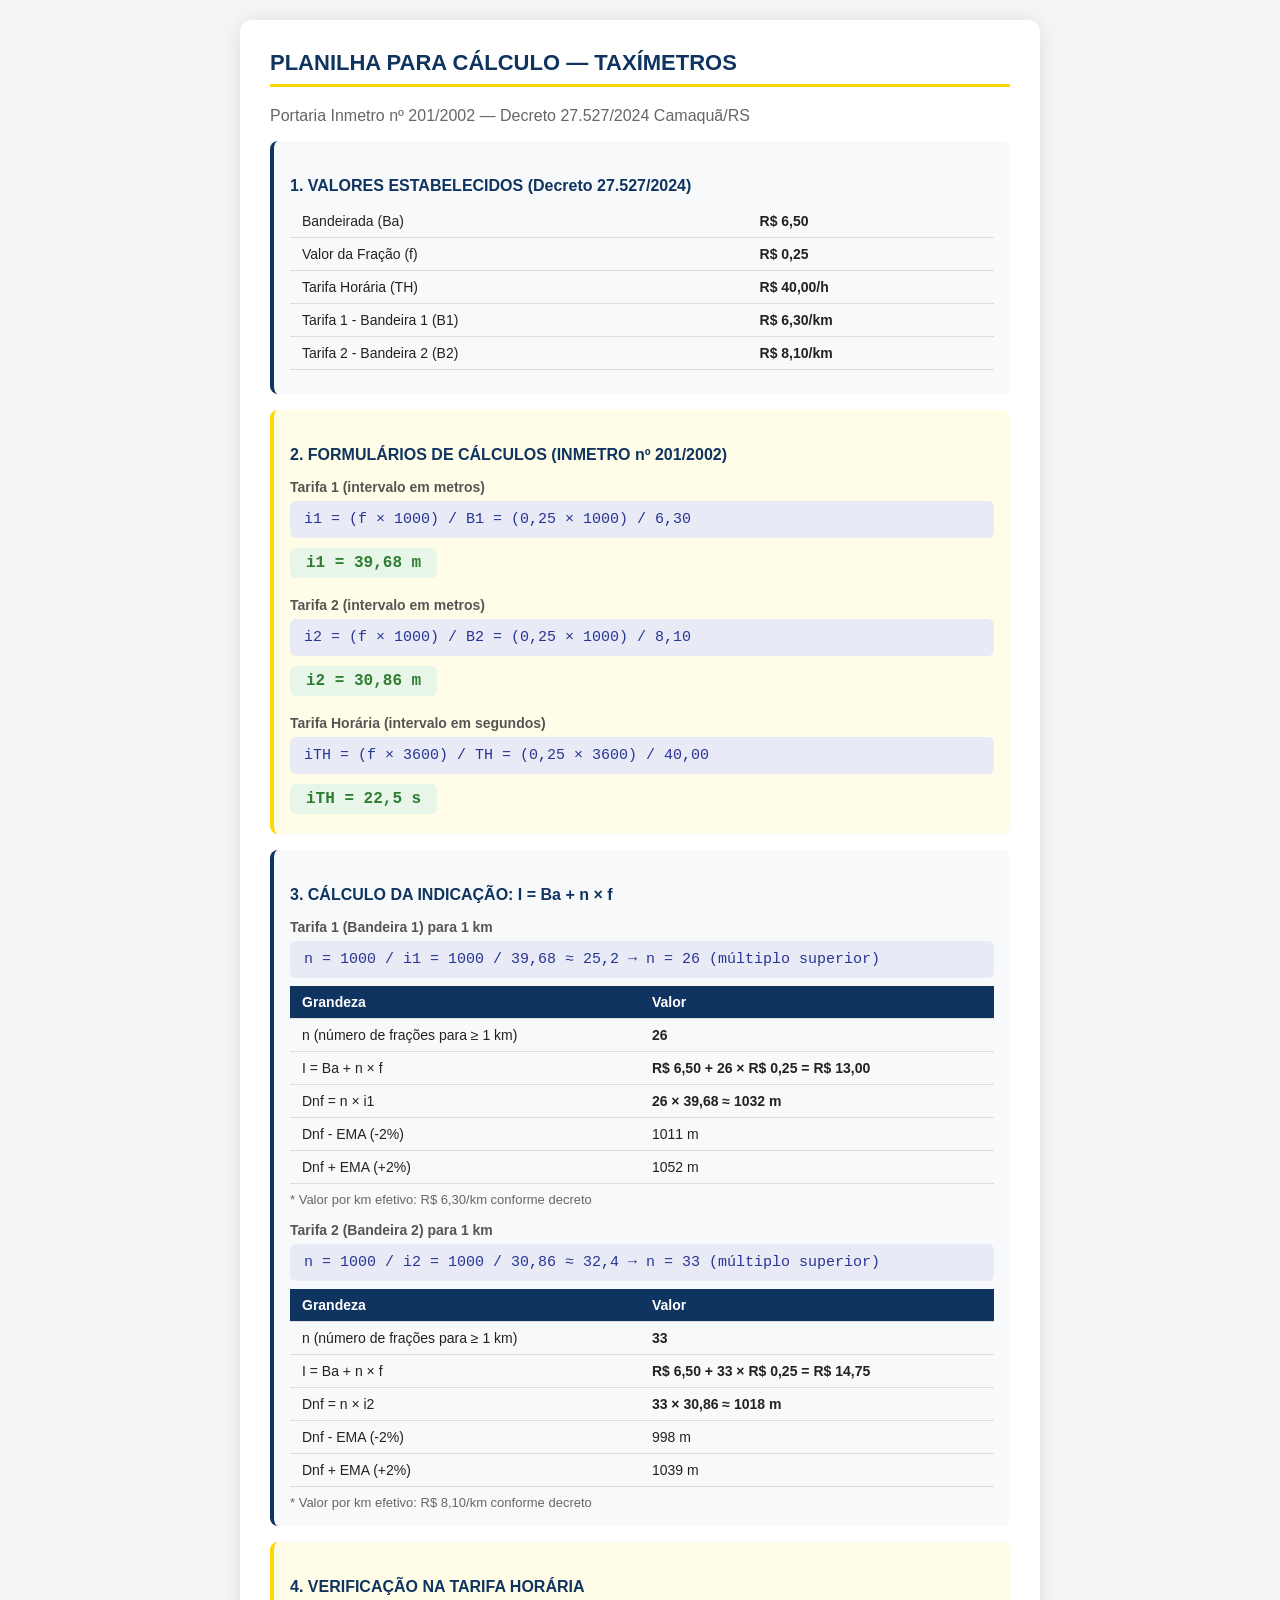
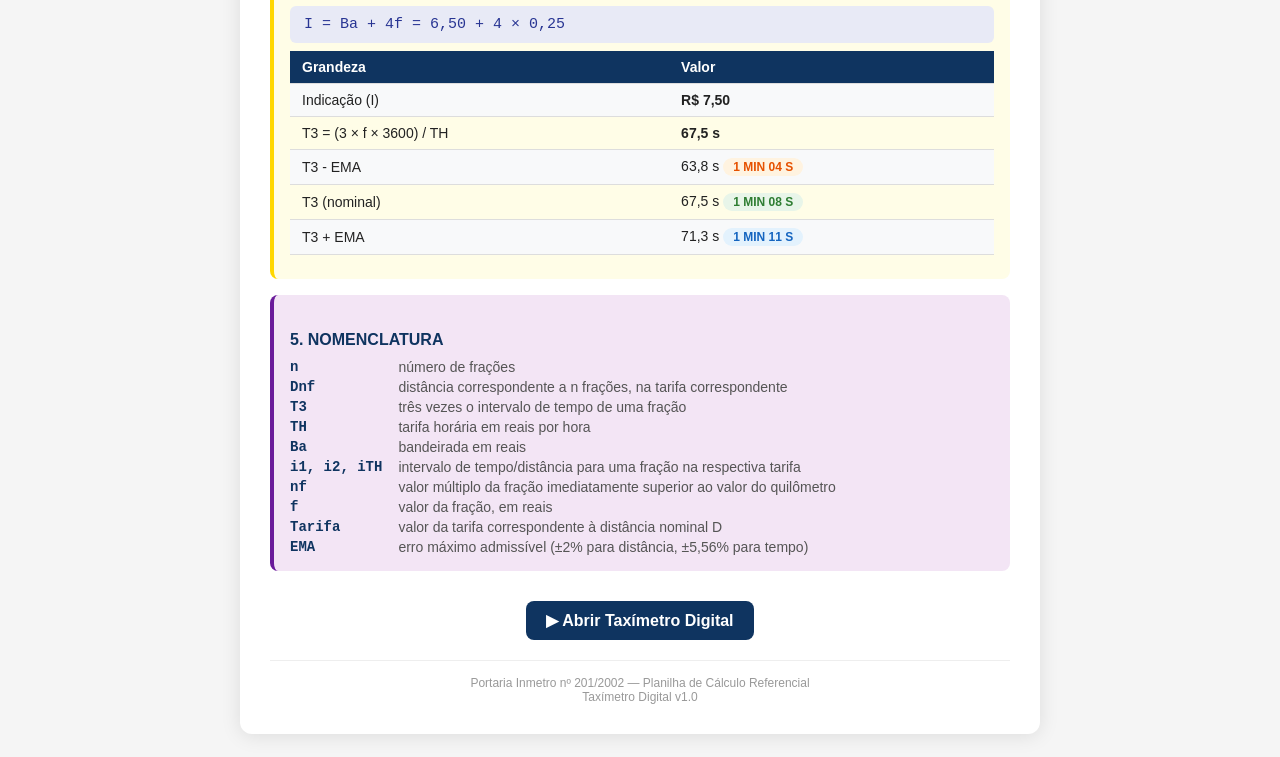
<file: planilha-inmetro.html>
<!DOCTYPE html>
<html lang="pt-BR">
<head>
    <meta charset="UTF-8">
    <meta name="viewport" content="width=device-width, initial-scale=1.0">
    <title>Planilha de Cálculo - INMETRO nº 201/2002</title>
    <style>
        * { margin: 0; padding: 0; box-sizing: border-box; }
        body {
            font-family: 'Segoe UI', Tahoma, Geneva, Verdana, sans-serif;
            background: #f5f5f5;
            color: #222;
            padding: 20px;
        }
        .container {
            max-width: 800px;
            margin: 0 auto;
            background: #fff;
            border-radius: 12px;
            padding: 30px;
            box-shadow: 0 2px 20px rgba(0,0,0,0.1);
        }
        h1 {
            font-size: 22px;
            color: #0f3460;
            border-bottom: 3px solid #ffd700;
            padding-bottom: 8px;
            margin-bottom: 20px;
        }
        h2 {
            font-size: 16px;
            color: #0f3460;
            margin: 20px 0 10px;
        }
        h3 {
            font-size: 14px;
            color: #555;
            margin: 15px 0 6px;
        }
        .section {
            background: #f8f9fa;
            border-radius: 8px;
            padding: 16px;
            margin-bottom: 16px;
            border-left: 4px solid #0f3460;
        }
        .section.highlight {
            border-left-color: #ffd700;
            background: #fffde7;
        }
        .section.purple {
            border-left-color: #6a1b9a;
            background: #f3e5f5;
        }
        table {
            width: 100%;
            border-collapse: collapse;
            margin: 8px 0;
            font-size: 14px;
        }
        th, td {
            padding: 8px 12px;
            text-align: left;
            border-bottom: 1px solid #ddd;
        }
        th {
            background: #0f3460;
            color: #fff;
            font-weight: 600;
        }
        tr:nth-child(even) { background: #f8f9fa; }
        .formula {
            font-family: 'Consolas', 'Courier New', monospace;
            background: #e8eaf6;
            padding: 10px 14px;
            border-radius: 6px;
            margin: 6px 0;
            font-size: 15px;
            color: #283593;
        }
        .result {
            font-family: 'Consolas', monospace;
            font-size: 18px;
            font-weight: 700;
            color: #2e7d32;
        }
        .result-box {
            display: inline-block;
            background: #e8f5e9;
            padding: 6px 16px;
            border-radius: 6px;
            margin: 4px 0;
            font-size: 16px;
        }
        .nomen {
            display: grid;
            grid-template-columns: auto 1fr;
            gap: 4px 16px;
            font-size: 14px;
        }
        .nomen dt {
            font-weight: 700;
            color: #0f3460;
            font-family: 'Consolas', monospace;
        }
        .nomen dd {
            color: #555;
        }
        .badge {
            display: inline-block;
            padding: 2px 10px;
            border-radius: 10px;
            font-size: 12px;
            font-weight: 700;
            text-transform: uppercase;
        }
        .badge-blue { background: #e3f2fd; color: #1565c0; }
        .badge-green { background: #e8f5e9; color: #2e7d32; }
        .badge-orange { background: #fff3e0; color: #e65100; }
        .footer {
            margin-top: 20px;
            text-align: center;
            font-size: 12px;
            color: #999;
            padding-top: 15px;
            border-top: 1px solid #eee;
        }
        .calc-app-link {
            display: inline-block;
            margin-top: 10px;
            padding: 10px 20px;
            background: #0f3460;
            color: #fff;
            text-decoration: none;
            border-radius: 8px;
            font-weight: 600;
        }
        .calc-app-link:hover {
            background: #1a5276;
        }
    </style>
</head>
<body>
<div class="container">

    <h1>PLANILHA PARA CÁLCULO — TAXÍMETROS</h1>
    <p style="color:#666;margin-bottom:16px;">Portaria Inmetro nº 201/2002 &mdash; Decreto 27.527/2024 Camaquã/RS</p>

    <!-- Valores -->
    <div class="section">
        <h2>1. VALORES ESTABELECIDOS (Decreto 27.527/2024)</h2>
        <table>
            <tr><td>Bandeirada (Ba)</td><td><strong>R$ 6,50</strong></td></tr>
            <tr><td>Valor da Fração (f)</td><td><strong>R$ 0,25</strong></td></tr>
            <tr><td>Tarifa Horária (TH)</td><td><strong>R$ 40,00/h</strong></td></tr>
            <tr><td>Tarifa 1 - Bandeira 1 (B1)</td><td><strong>R$ 6,30/km</strong></td></tr>
            <tr><td>Tarifa 2 - Bandeira 2 (B2)</td><td><strong>R$ 8,10/km</strong></td></tr>
        </table>
    </div>

    <!-- Fórmulas -->
    <div class="section highlight">
        <h2>2. FORMULÁRIOS DE CÁLCULOS (INMETRO nº 201/2002)</h2>

        <h3>Tarifa 1 (intervalo em metros)</h3>
        <div class="formula">i1 = (f × 1000) / B1 = (0,25 × 1000) / 6,30</div>
        <div class="result-box result">i1 = 39,68 m</div>

        <h3>Tarifa 2 (intervalo em metros)</h3>
        <div class="formula">i2 = (f × 1000) / B2 = (0,25 × 1000) / 8,10</div>
        <div class="result-box result">i2 = 30,86 m</div>

        <h3>Tarifa Horária (intervalo em segundos)</h3>
        <div class="formula">iTH = (f × 3600) / TH = (0,25 × 3600) / 40,00</div>
        <div class="result-box result">iTH = 22,5 s</div>
    </div>

    <!-- Cálculo da Distância para 1km -->
    <div class="section">
        <h2>3. CÁLCULO DA INDICAÇÃO: I = Ba + n × f</h2>

        <h3>Tarifa 1 (Bandeira 1) para 1 km</h3>
        <div class="formula">n = 1000 / i1 = 1000 / 39,68 ≈ 25,2 → n = 26 (múltiplo superior)</div>
        <table>
            <tr><th>Grandeza</th><th>Valor</th></tr>
            <tr><td>n (número de frações para ≥ 1 km)</td><td><strong>26</strong></td></tr>
            <tr><td>I = Ba + n × f</td><td><strong>R$ 6,50 + 26 × R$ 0,25 = R$ 13,00</strong></td></tr>
            <tr><td>Dnf = n × i1</td><td><strong>26 × 39,68 ≈ 1032 m</strong></td></tr>
            <tr><td>Dnf - EMA (-2%)</td><td>1011 m</td></tr>
            <tr><td>Dnf + EMA (+2%)</td><td>1052 m</td></tr>
        </table>
        <p style="font-size:13px;color:#666;margin-top:4px;">* Valor por km efetivo: R$ 6,30/km conforme decreto</p>

        <h3>Tarifa 2 (Bandeira 2) para 1 km</h3>
        <div class="formula">n = 1000 / i2 = 1000 / 30,86 ≈ 32,4 → n = 33 (múltiplo superior)</div>
        <table>
            <tr><th>Grandeza</th><th>Valor</th></tr>
            <tr><td>n (número de frações para ≥ 1 km)</td><td><strong>33</strong></td></tr>
            <tr><td>I = Ba + n × f</td><td><strong>R$ 6,50 + 33 × R$ 0,25 = R$ 14,75</strong></td></tr>
            <tr><td>Dnf = n × i2</td><td><strong>33 × 30,86 ≈ 1018 m</strong></td></tr>
            <tr><td>Dnf - EMA (-2%)</td><td>998 m</td></tr>
            <tr><td>Dnf + EMA (+2%)</td><td>1039 m</td></tr>
        </table>
        <p style="font-size:13px;color:#666;margin-top:4px;">* Valor por km efetivo: R$ 8,10/km conforme decreto</p>
    </div>

    <!-- Tarifa Horária -->
    <div class="section highlight">
        <h2>4. VERIFICAÇÃO NA TARIFA HORÁRIA</h2>
        <div class="formula">I = Ba + 4f = 6,50 + 4 × 0,25</div>
        <table>
            <tr><th>Grandeza</th><th>Valor</th></tr>
            <tr><td>Indicação (I)</td><td><strong>R$ 7,50</strong></td></tr>
            <tr><td>T3 = (3 × f × 3600) / TH</td><td><strong>67,5 s</strong></td></tr>
            <tr><td>T3 - EMA</td><td>63,8 s <span class="badge badge-orange">1 min 04 s</span></td></tr>
            <tr><td>T3 (nominal)</td><td>67,5 s <span class="badge badge-green">1 min 08 s</span></td></tr>
            <tr><td>T3 + EMA</td><td>71,3 s <span class="badge badge-blue">1 min 11 s</span></td></tr>
        </table>
    </div>

    <!-- Nomenclatura -->
    <div class="section purple">
        <h2>5. NOMENCLATURA</h2>
        <dl class="nomen">
            <dt>n</dt> <dd>número de frações</dd>
            <dt>Dnf</dt> <dd>distância correspondente a n frações, na tarifa correspondente</dd>
            <dt>T3</dt> <dd>três vezes o intervalo de tempo de uma fração</dd>
            <dt>TH</dt> <dd>tarifa horária em reais por hora</dd>
            <dt>Ba</dt> <dd>bandeirada em reais</dd>
            <dt>i1, i2, iTH</dt> <dd>intervalo de tempo/distância para uma fração na respectiva tarifa</dd>
            <dt>nf</dt> <dd>valor múltiplo da fração imediatamente superior ao valor do quilômetro</dd>
            <dt>f</dt> <dd>valor da fração, em reais</dd>
            <dt>Tarifa</dt> <dd>valor da tarifa correspondente à distância nominal D</dd>
            <dt>EMA</dt> <dd>erro máximo admissível (±2% para distância, ±5,56% para tempo)</dd>
        </dl>
    </div>

    <!-- Link para o app -->
    <div style="text-align:center;margin-top:20px;">
        <a href="index.html" class="calc-app-link">&#9654; Abrir Taxímetro Digital</a>
    </div>

    <div class="footer">
        Portaria Inmetro nº 201/2002 — Planilha de Cálculo Referencial<br>
        Taxímetro Digital v1.0
    </div>

</div>
</body>
</html>
</file>
